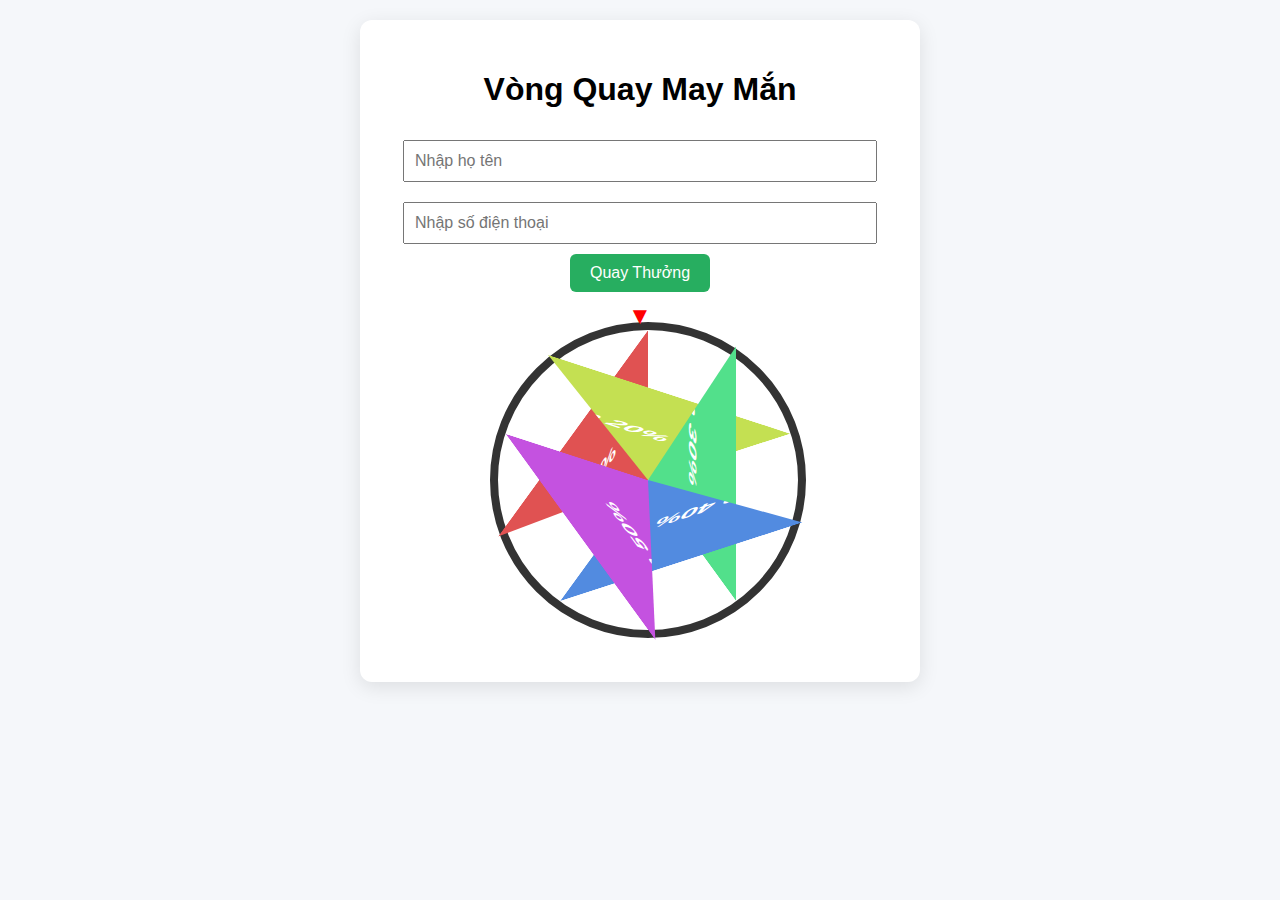
<file: index.html>
<!DOCTYPE html>
<html lang="vi">
<head>
  <meta charset="UTF-8">
  <meta name="viewport" content="width=device-width, initial-scale=1.0">
  <title>Quay Thưởng Voucher</title>
  <link rel="stylesheet" href="/css/style.css">
</head>
<body>
  <div class="container">
    <h1>Vòng Quay May Mắn</h1>
    <div class="form">
      <input type="text" id="name" placeholder="Nhập họ tên">
      <input type="tel" id="phone" placeholder="Nhập số điện thoại">
      <button onclick="startSpin()">Quay Thưởng</button>
    </div>

    <div class="wheel-container">
      <div class="wheel" id="wheel">
        <div class="segment" style="--i:0;">Giảm 10%</div>
        <div class="segment" style="--i:1;">Giảm 20%</div>
        <div class="segment" style="--i:2;">Giảm 30%</div>
        <div class="segment" style="--i:3;">Giảm 40%</div>
        <div class="segment" style="--i:4;">Giảm 50%</div>
      </div>
      <div class="pointer">▼</div>
    </div>

    <div id="result"></div>
  </div>
  <script src="/js/script.js"></script>
</body>
</html>
</file>
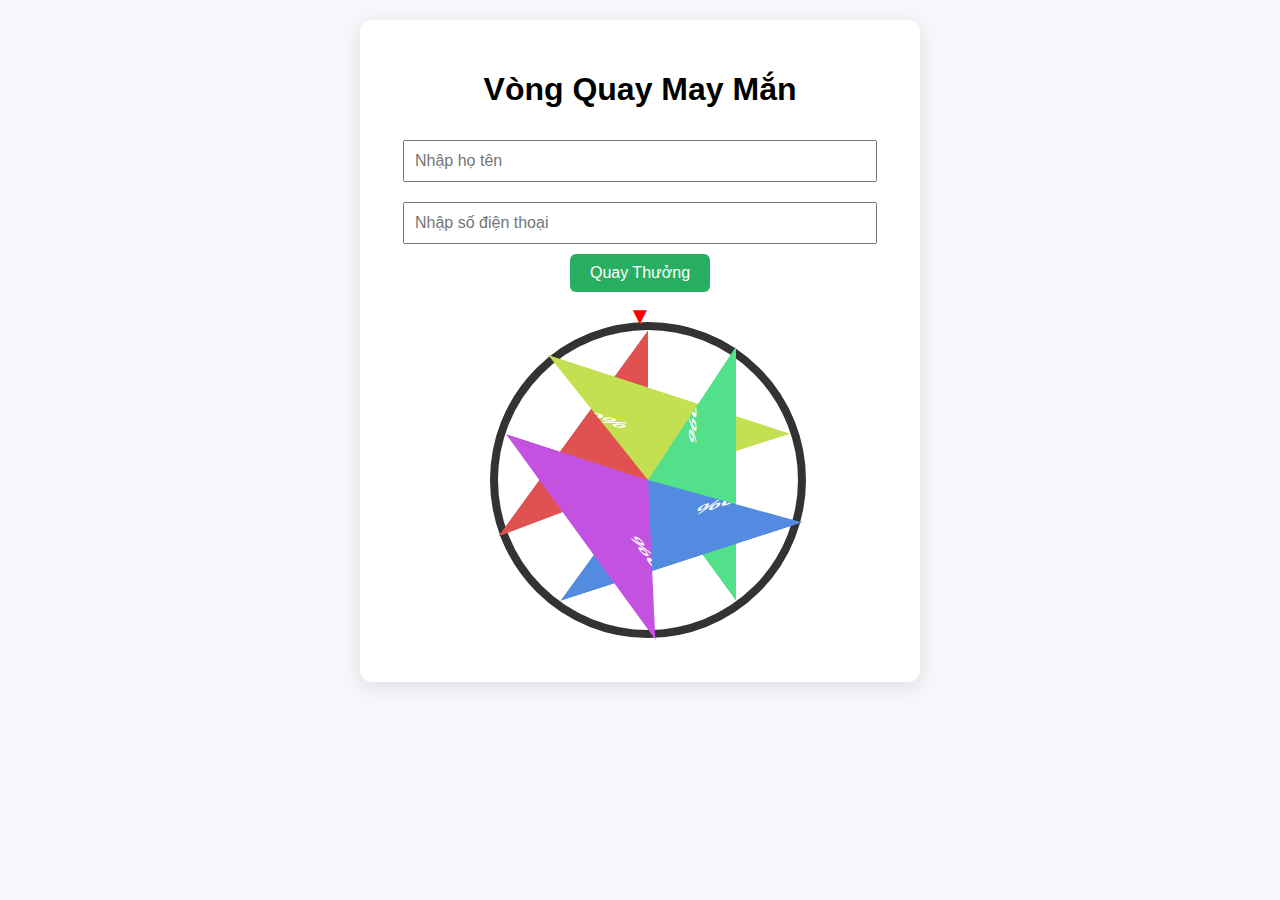
<file: html/index.html>
<!DOCTYPE html>
<html lang="vi">
<head>
  <meta charset="UTF-8">
  <meta name="viewport" content="width=device-width, initial-scale=1.0">
  <title>Quay Thưởng Voucher</title>
  <link rel="stylesheet" href="../css/style.css">
</head>
<body>
  <div class="container">
    <h1>Vòng Quay May Mắn</h1>
    <div class="form">
      <input type="text" id="name" placeholder="Nhập họ tên">
      <input type="tel" id="phone" placeholder="Nhập số điện thoại">
      <button onclick="startSpin()">Quay Thưởng</button>
    </div>

    <div class="wheel-container">
      <div class="wheel" id="wheel">
        <div class="segment" style="--i:0;">10%</div>
        <div class="segment" style="--i:1;">20%</div>
        <div class="segment" style="--i:2;">30%</div>
        <div class="segment" style="--i:3;">40%</div>
        <div class="segment" style="--i:4;">50%</div>
      </div>
      <div class="pointer">▼</div>
    </div>

    <div id="result"></div>
  </div>
  <script src="../js/script.js"></script>
</body>
</html>
</file>
<file: css/style.css>
body {
    font-family: sans-serif;
    background: #f5f7fa;
    text-align: center;
    margin: 0;
    padding: 20px;
  }
  
  .container {
    max-width: 500px;
    margin: auto;
    background: white;
    padding: 30px;
    border-radius: 12px;
    box-shadow: 0 5px 20px rgba(0, 0, 0, 0.1);
  }
  
  .form input {
    width: 90%;
    padding: 10px;
    margin: 10px 0;
    font-size: 16px;
  }
  
  button {
    padding: 10px 20px;
    font-size: 16px;
    background-color: #27ae60;
    color: white;
    border: none;
    border-radius: 6px;
    cursor: pointer;
  }
  
  button:hover {
    background-color: #2ecc71;
  }
  
  .wheel-container {
    position: relative;
    width: 300px;
    height: 300px;
    margin: 30px auto;
  }
  
  .wheel {
    width: 100%;
    height: 100%;
    border-radius: 50%;
    border: 8px solid #333;
    position: relative;
    transition: transform 4s cubic-bezier(0.25, 0.1, 0.25, 1);
    transform: rotate(0deg);
  }
  
  .segment {
    position: absolute;
    width: 50%;
    height: 50%;
    background: hsl(calc(72 * var(--i)), 70%, 60%);
    color: white;
    font-weight: bold;
    font-size: 18px;
    display: flex;
    align-items: center;
    justify-content: center;
    transform-origin: 100% 100%;
    transform: rotate(calc(72deg * var(--i))) skewY(-54deg);
    clip-path: polygon(0 0, 100% 0, 100% 100%);
  }
  
  .pointer {
    position: absolute;
    top: -20px;
    left: 50%;
    transform: translateX(-50%);
    font-size: 24px;
    color: red;
  }
  
  #result {
    margin-top: 20px;
    font-size: 18px;
    font-weight: bold;
    color: #e67e22;
  }
</file>
